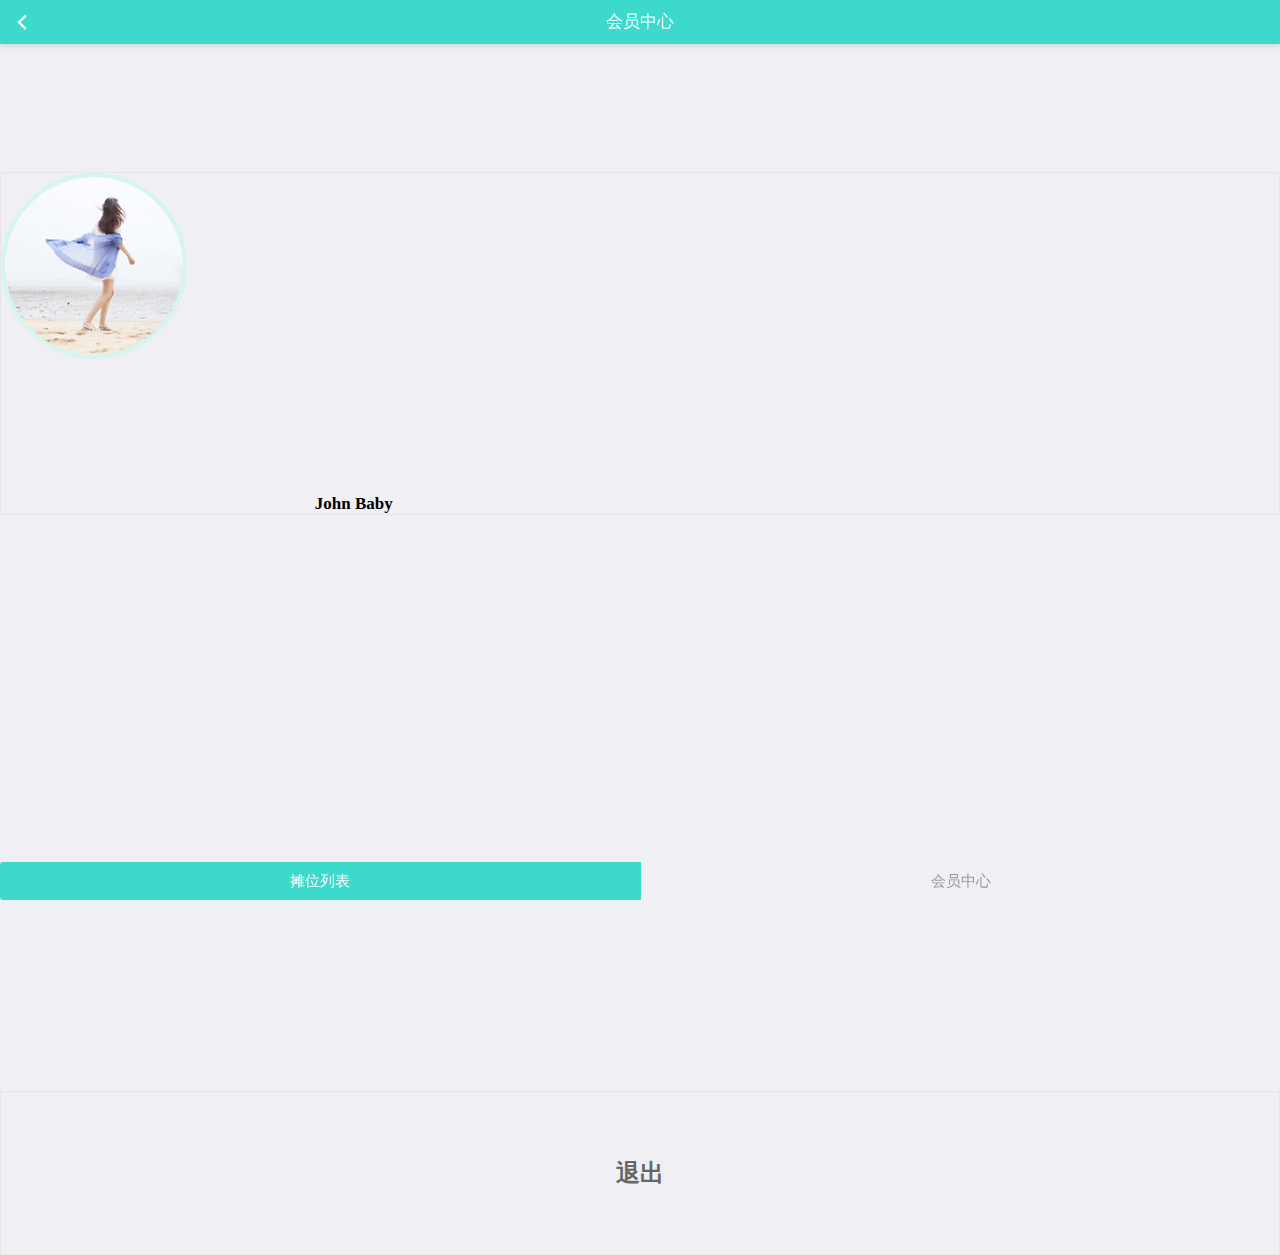
<file: index.html>
<!DOCTYPE html>
<html>
<head>
    <meta charset="utf-8">
    <meta name="viewport" content="width=device-width,initial-scale=1,minimum-scale=1,maximum-scale=1,user-scalable=no" />
    <title></title>
    <script src="js/mui.min.js"></script>
    <link href="css/mui.min.css" rel="stylesheet"/>
    <link rel="stylesheet" href="css/index.css" />
    <script type="text/javascript" charset="utf-8">
      	mui.init();
    </script>
</head>
<body>
	<!--顶部导航栏-->
	<header class="mui-bar mui-bar-nav head">
	    <a class="mui-action-back mui-icon mui-icon-left-nav mui-pull-left" href="#"></a>
	    <h1 class="mui-title">会员中心</h1>
	</header>
	
	<!--中间主体内容-->
	<div class="mui-content" id="contentDiv">
		<!--个人信息-->
		<div id="messageDiv">
			<!--头像-->
			<div id="headIconDiv">
				<img src="img/headIcon/headIcon.png"/>			
			</div>
			<!--昵称-->
			<div id="nickNameDiv">
				<span id="nickName" style="font-weight: bolder;">John Baby</span>
			</div>
		</div>

		<!--退出-->
		<a href="#" id="quit">
			<h3 style="color: rgb(102,102,102);">退出</h3>	
		</a>
		
	</div>	
	<!--底部导航栏-->
	<div class="mui-segmented-control mui-btn-border footNaviDiv">
	    <a class="mui-control-item mui-active" href="list.html">摊位列表</a>
	    <a class="mui-control-item" href="#">会员中心</a>	    
	</div>
</body>
</html>
</file>
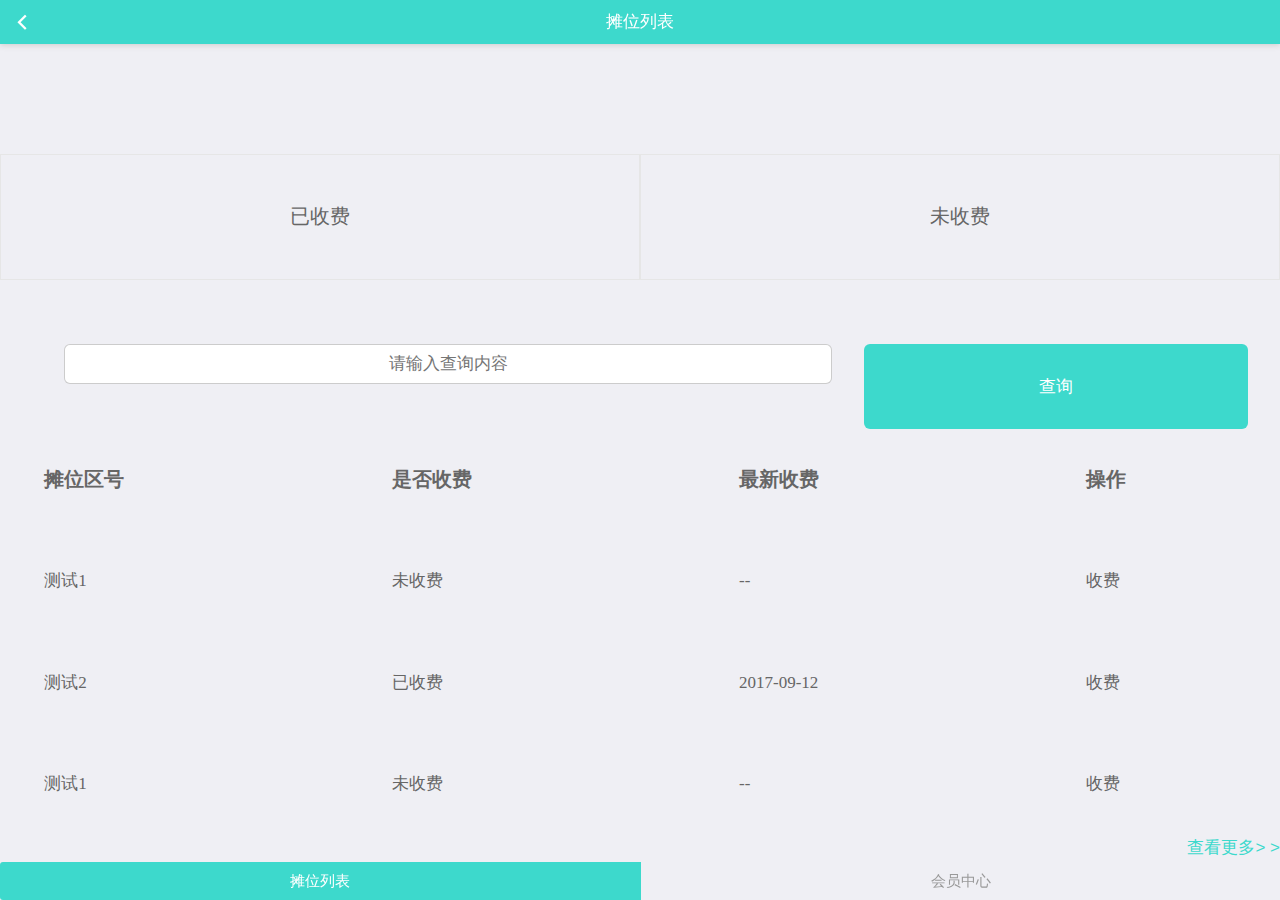
<file: list.html>
<!doctype html>
<html>

	<head>
		<meta charset="UTF-8">
		<title></title>
		<meta name="viewport" content="width=device-width,initial-scale=1,minimum-scale=1,maximum-scale=1,user-scalable=no" />
		<link href="css/mui.min.css" rel="stylesheet" />
		<link rel="stylesheet" href="css/list.css" />
		<script src="js/mui.min.js"></script>
		<script type="text/javascript">
			mui.init()
		</script>
	</head>
	<body>
		<!--顶部导航栏-->
		<header class="mui-bar mui-bar-nav head">
		    <a class="mui-action-back mui-icon mui-icon-left-nav mui-pull-left" href="#"></a>
		    <h1 class="mui-title">摊位列表</h1>
		</header>
		<!--已收费/未收费-->
		<div class="statusChangeDiv">
			<a href="#" class="statusChangeBtn">
				<span class="statusChangeWord">已收费</span>
			</a>
			<a href="#" class="statusChangeBtn">
				<span class="statusChangeWord">未收费</span>
			</a>
		</div>
		<!--查询栏-->
		<div>
			<form action="" method="post">
				<div id="searchInputDiv">
					<input type="text" placeholder="请输入查询内容"/>
				</div>
				<div id="searchSubmit">
					<span>查询</span>
				</div>					
			</form>				
		</div>
		<!--查询结果列表div
			仅此div滑动，其余不动
		-->
		<div class="resultDiv">
			<table>
				<thead>
					<tr>
						<th>摊位区号</th>
						<th>是否收费</th>
						<th>最新收费</th>
						<th>操作</th>
					</tr>
				</thead>
				<tbody>
					<tr>
						<td>测试1</td>
						<td>未收费</td>
						<td>--</td>
						<td>收费</td>
					</tr>
					<tr>
						<td>测试2</td>
						<td>已收费</td>
						<td>2017-09-12</td>
						<td>收费</td>
					</tr>
					<tr>
						<td>测试1</td>
						<td>未收费</td>
						<td>--</td>
						<td>收费</td>
					</tr>
					<tr>
						<td>测试2</td>
						<td>已收费</td>
						<td>2017-09-12</td>
						<td>收费</td>
					</tr>
					<tr>
						<td>测试1</td>
						<td>未收费</td>
						<td>--</td>
						<td>收费</td>
					</tr>
					<tr>
						<td>测试2</td>
						<td>已收费</td>
						<td>2017-09-12</td>
						<td>收费</td>
					</tr>
					<tr>
						<td>测试1</td>
						<td>未收费</td>
						<td>--</td>
						<td>收费</td>
					</tr>
					<tr>
						<td>测试2</td>
						<td>已收费</td>
						<td>2017-09-12</td>
						<td>收费</td>
					</tr>
					<tr>
						<td>测试1</td>
						<td>未收费</td>
						<td>--</td>
						<td>收费</td>
					</tr>
					<tr>
						<td>测试2</td>
						<td>已收费</td>
						<td>2017-09-12</td>
						<td>收费</td>
					</tr>
					<tr>
						<td>测试1</td>
						<td>未收费</td>
						<td>--</td>
						<td>收费</td>
					</tr>
					<tr>
						<td>测试2</td>
						<td>已收费</td>
						<td>2017-09-12</td>
						<td>收费</td>
					</tr>
					<tr>
						<td>测试1</td>
						<td>未收费</td>
						<td>--</td>
						<td>收费</td>
					</tr>
					<tr>
						<td>测试2</td>
						<td>已收费</td>
						<td>2017-09-12</td>
						<td>收费</td>
					</tr>
					<tr>
						<td>测试1</td>
						<td>未收费</td>
						<td>--</td>
						<td>收费</td>
					</tr>
					<tr>
						<td>测试2</td>
						<td>已收费</td>
						<td>2017-09-12</td>
						<td>收费</td>
					</tr>
				</tbody>
			</table>			
		</div>
		<a class="checkMore">
			<span>查看更多>&nbsp;></span>
		</a>

		<!--底部导航栏-->
		<div class="mui-segmented-control mui-btn-border footNaviDiv">
		    <a class="mui-control-item mui-active" href="#">摊位列表</a>
		    <a class="mui-control-item" href="index.html">会员中心</a>	    
		</div>
	</body>

</html>
</file>
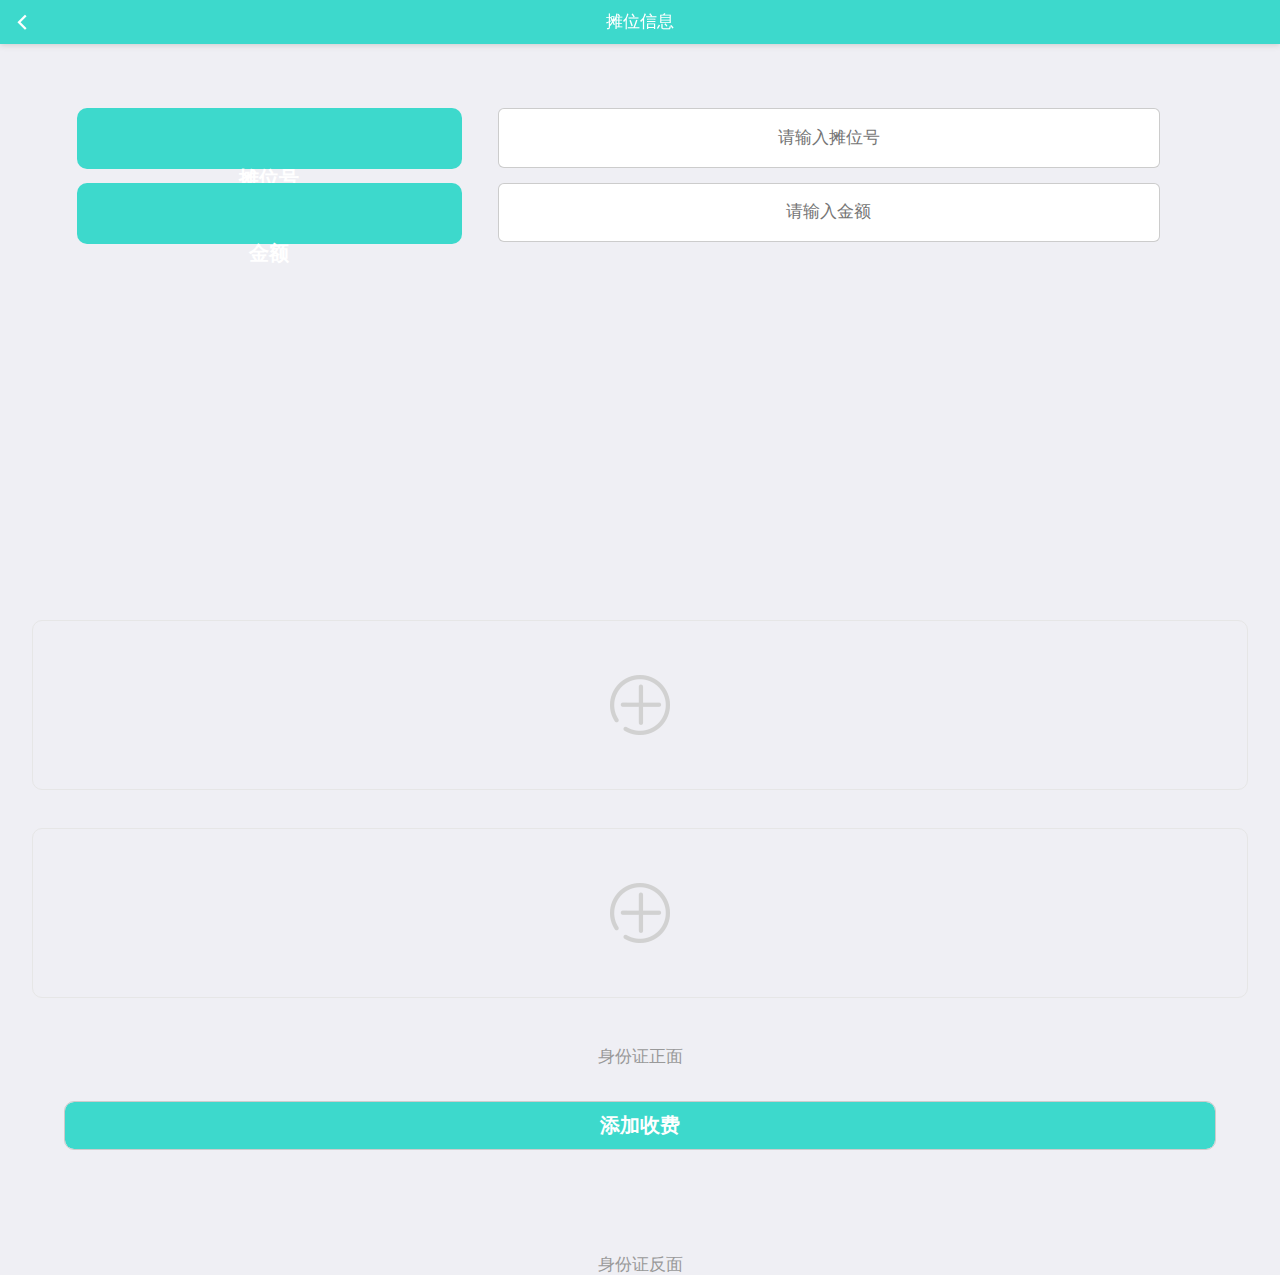
<file: marketDetail.html>
<!doctype html>
<html>

	<head>
		<meta charset="UTF-8">
		<title></title>
		<meta name="viewport" content="width=device-width,initial-scale=1,minimum-scale=1,maximum-scale=1,user-scalable=no" />
		<link href="css/mui.min.css" rel="stylesheet" />
		<link rel="stylesheet" href="css/marketDetail.css" />
		<script src="js/mui.min.js"></script>
	</head>
	<body>
		<!--顶部导航栏-->
		<header class="mui-bar mui-bar-nav head">
		    <a class="mui-action-back mui-icon mui-icon-left-nav mui-pull-left" href="#"></a>
		    <h1 class="mui-title">摊位信息</h1>
		</header>
		<div class="mui-content">
			<!--摊位号和金额输入框-->
		    <div class="detail">
		    	<!--摊位号-->
		    	<div>
		    		<div class="detailLabel">
			    		摊位号
			    	</div>
			    	<div  class="detailInput">
			    		<input type="text" placeholder="请输入摊位号">
			    	</div>
		    	</div>
		    	<!--金额输入框-->
		        <div>
		    		<div class="detailLabel">
			    		金额
			    	</div>
			    	<div  class="detailInput">
			    		<input type="number" placeholder="请输入金额">
			    	</div>
		    	</div>
		    </div>
		    
		    <!--上传身份证-->
		    <!--上传正面-->
		    <div class="uploadIDCardDiv1">
		    	<div  class="uploadIDCardDiv2">
		    		<span>身份证正面</span>		    		
		    	</div>
				<input type="file" class="uploadIDCardInput"/>
		    </div>
			<!--上传反面-->
		    <div class="uploadIDCardDiv1 IDCardBack">
		    	<div  class="uploadIDCardDiv2">
		    		<span>身份证反面</span>		    		
		    	</div>
				<input type="file" class="uploadIDCardInput"/>
		    </div>
		    
		    <!--添加收费按钮-->
		    <div class="chargeDiv">
		    	<form action="" method="post">
			    	<button type="submit" class="chargeBtn">添加收费</button>
			    </form>
		    </div>
		    
	</body>

</html>
</file>
<file: css/index.css>
@import url("common.css");
/*中间主体内容部分*/
/*个人信息div*/
#messageDiv {
	border: solid 1px rgb(230,230,230);
	/*border: solid red 1px;*/
	float: left;
	margin-top: 10%;
	width: 100%;
}
/*头像div*/
#headIconDiv {
	float: left;
	/*border: solid red 1px;*/
}
/*昵称div*/
#nickNameDiv {
	float: left;
	padding-top: 25%;
	padding-left: 10%;
}
#nickName{
	font-family: "微软雅黑";
}
#nickNameA {
	color: rgb(153,153,153);
}


/*退出按钮*/
#quit {
	display: block;
	width: 100%;
	/*border: solid red 1px;*/
	border: solid 1px rgb(230,230,230);
	text-align: center;
	float: left;
	margin-top: 45%;
	padding-top: 5%;
	padding-bottom: 5%;
}
</file>
<file: css/list.css>
@import url("common.css");


/*已收费/未收费*/
/*已收费/未收费div*/
.statusChangeDiv{
	margin-top: 12%;
}
/*已收费/未收费按钮*/
.statusChangeBtn {
	display: block;
	width: 50%;
	/*border: solid red 1px;*/
	border: solid 1px rgb(230,230,230);
	text-align: center;
	float: left;
	padding-top: 4%;
	padding-bottom: 4%;
}
/*已收费/未收费文字*/
.statusChangeWord {
	color: rgb(102,102,102);
	font-size: larger;
}


/*查询框*/
/*input查询框*/
#searchInputDiv {
	/*border: solid red 1px;*/
	float: left;
	margin-top: 5%;
	width: 60%;
	border-radius: 100px;
	margin-left: 5%;
}
/*查询按钮*/
#searchSubmit {
	/*border: solid red 1px;*/
	float: left;
	margin-top: 5%;
	widows: 30%;
	background-color: rgb(61,217,204);
	width: 30%;
	text-align: center;
	vertical-align: middle;
	padding-top: 2.5%;
	padding-bottom: 2.5%;
	border-radius: 6px;
	margin-left: 2.5%;
	color: white;
}


/*查询结果列表div
仅此div滑动，其余不动*/
.resultDiv {
	/*border: solid red 1px;*/
	width: 100%;
	margin-top: 48%;
	display: block;
	height: 24em;
	overflow: scroll;
	-webkit-overflow-scrolling: touch;
}
.resultDiv > table {
	text-align: left;
	margin: auto;
	width: 95%;
	/*border: solid red 1px;*/
	color: rgb(102,102,102);
	font-family: "微软雅黑";
}
.resultDiv th {
	font-size: larger;
	font-weight: bolder;
}
.resultDiv tr {
	vertical-align: middle;
}
.resultDiv th,.resultDiv td {
	/*border: solid red 1px;*/
	padding: 3.3% 1%;
}
/*查看更多*/
.checkMore {
	display: block;
	float: right;
	color: rgb(61,217,204);
}
</file>
<file: css/marketDetail.css>
@import url("common.css");

/*摊位号和金额整体div*/
.detail {
	margin-top: 5%;
	padding: 0;
	padding-left: 6%;
}

/*摊位号和金额标签div*/
.detailLabel {
	background-color: rgb(61,217,204);
	float: left;
	color: white;
	text-align: center;
	border-radius: 10px;
	width: 32%;
	height: 3em;
	font-size: larger;
	font-family: "微软雅黑";
	font-weight: bold;
	padding-top: 5%;
	
}
/*摊位号和金额输入框div*/
.detailInput {
	float: left;
	width: 55%;
	margin-left: 3%;
	border-radius: 10px;
}
/*摊位号和金额输入框input*/
.detailInput > input {
	height: 3.5em;
}


/*上传身份证*/
/*外部含背景div*/
.uploadIDCardDiv1 {
	/*border: solid red 1px;*/
	border: solid 1px rgb(230,230,230);
	border-radius: 10px;
	width: 95%;
	margin: auto;
	margin-top: 45%;
	height: 10em;
	background: url(../img/uploadIDCard/IDCardAddBackg.png) no-repeat center center;
	text-align: center;
	
}
/*文字div*/
.uploadIDCardDiv2 {
	text-align: center;
	color: rgb(153,153,153);
	margin-top: 35%;
}
/*input*/
.uploadIDCardInput {
	width: 100%;
    height: 100%;
    cursor: pointer;
    font-size: 30px;
    outline: medium none;
    filter:alpha(opacity=0);
    -moz-opacity:0;
    opacity:0; 
    float: left;
    margin-top: -41%;
}
/*反面整体div*/
.IDCardBack {
	margin-top: 3%;
}


/*收费按钮div*/
.chargeDiv {
	margin-top: 8%;
	text-align: center;
}
/*收费按钮button*/
.chargeBtn {
	width: 90%;
	height: 2.4em;
	background-color: rgb(61,217,204);
	color: white;
	font-size: larger;
	font-family: "微软雅黑";
	border-radius: 10px;
	font-weight: bolder;
}
</file>
